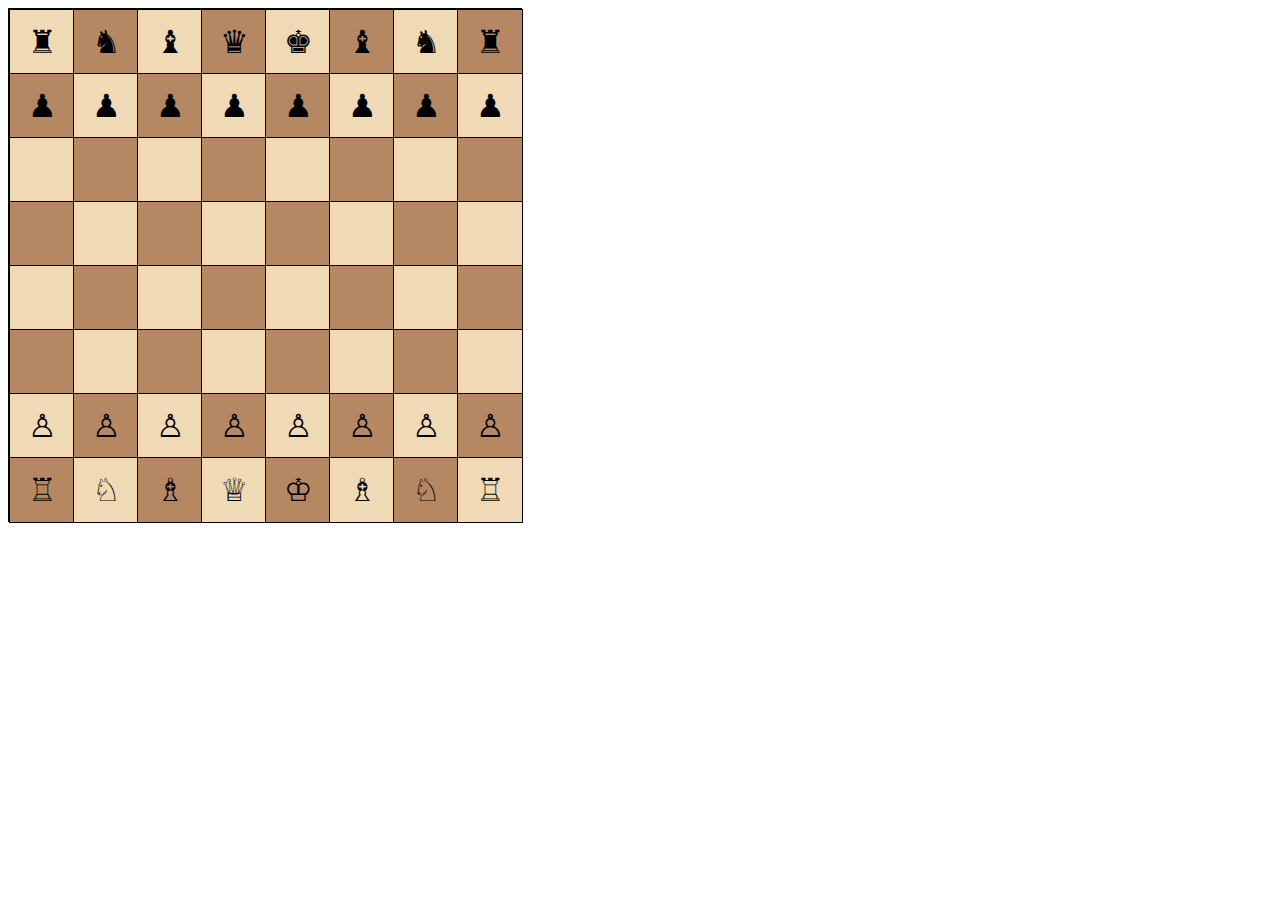
<file: index.html>
<!DOCTYPE html>
<html lang="en">
  <head>
    <meta charset="UTF-8" />
    <meta name="viewport" content="width=device-width, initial-scale=1.0" />
    <title>Chess Board</title>
    <link rel="stylesheet" href="./stylesheet.css">
  </head>
  <body>
    <div class="chess-board">
      <div class="square white">&#9820;</div>
      <div class="square black">&#9822;</div>
      <div class="square white">&#9821;</div>
      <div class="square black">&#9819;</div>
      <div class="square white">&#9818;</div>
      <div class="square black">&#9821;</div>
      <div class="square white">&#9822;</div>
      <div class="square black">&#9820;</div>
      <div class="square black">&#9823;</div>
      <div class="square white">&#9823;</div>
      <div class="square black">&#9823;</div>
      <div class="square white">&#9823;</div>
      <div class="square black">&#9823;</div>
      <div class="square white">&#9823;</div>
      <div class="square black">&#9823;</div>
      <div class="square white">&#9823;</div>
      <div class="square white"></div>
      <div class="square black"></div>
      <div class="square white"></div>
      <div class="square black"></div>
      <div class="square white"></div>
      <div class="square black"></div>
      <div class="square white"></div>
      <div class="square black"></div>
      <div class="square black"></div>
      <div class="square white"></div>
      <div class="square black"></div>
      <div class="square white"></div>
      <div class="square black"></div>
      <div class="square white"></div>
      <div class="square black"></div>
      <div class="square white"></div>
      <div class="square white"></div>
      <div class="square black"></div>
      <div class="square white"></div>
      <div class="square black"></div>
      <div class="square white"></div>
      <div class="square black"></div>
      <div class="square white"></div>
      <div class="square black"></div>
      <div class="square black"></div>
      <div class="square white"></div>
      <div class="square black"></div>
      <div class="square white"></div>
      <div class="square black"></div>
      <div class="square white"></div>
      <div class="square black"></div>
      <div class="square white"></div>
      <div class="square white">&#9817;</div>
      <div class="square black">&#9817;</div>
      <div class="square white">&#9817;</div>
      <div class="square black">&#9817;</div>
      <div class="square white">&#9817;</div>
      <div class="square black">&#9817;</div>
      <div class="square white">&#9817;</div>
      <div class="square black">&#9817;</div>
      <div class="square black">&#9814;</div>
      <div class="square white">&#9816;</div>
      <div class="square black">&#9815;</div>
      <div class="square white">&#9813;</div>
      <div class="square black">&#9812;</div>
      <div class="square white">&#9815;</div>
      <div class="square black">&#9816;</div>
      <div class="square white">&#9814;</div>
    </div>
  </body>
</html>
</file>
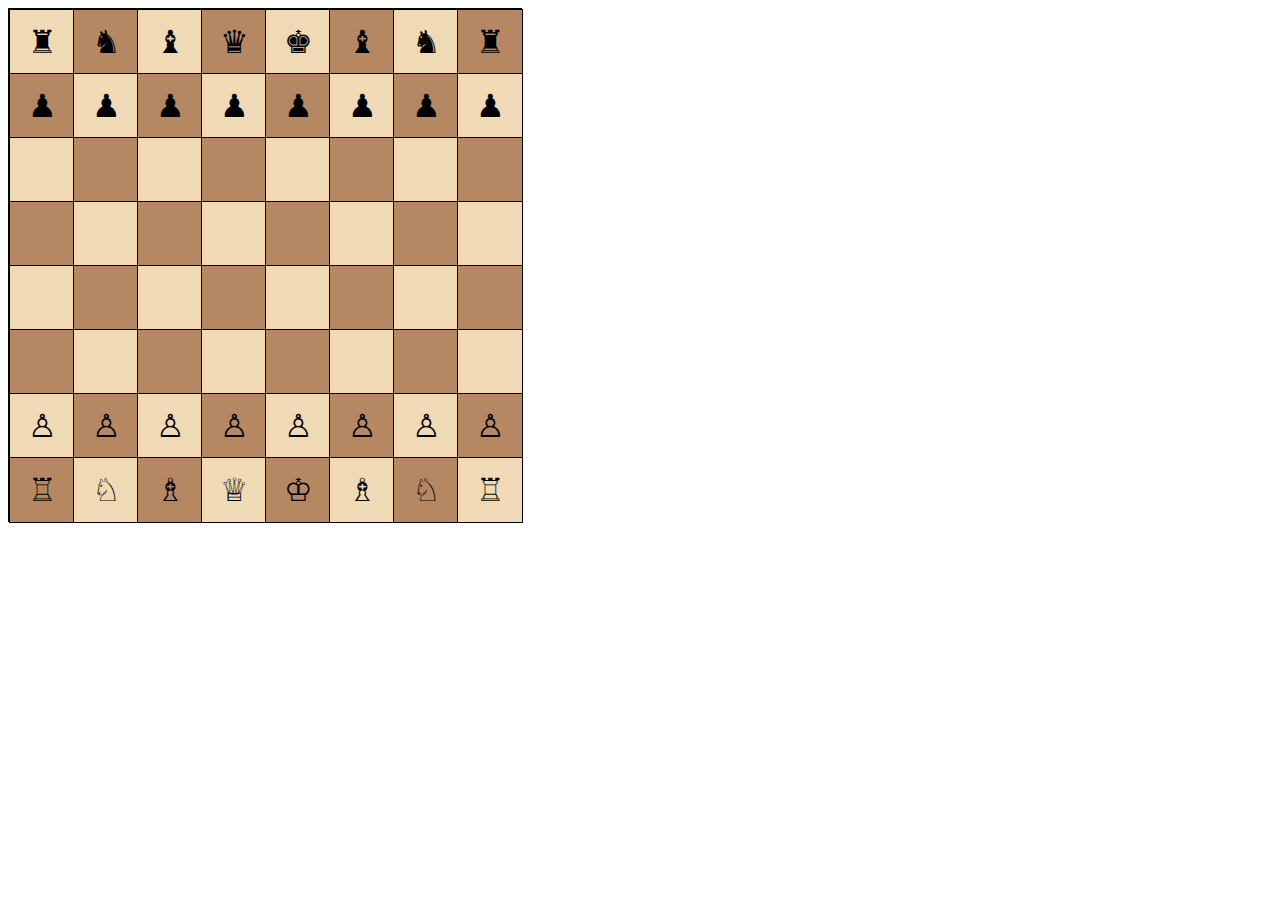
<file: ChessBoard.html>
<!DOCTYPE html>
<html lang="en">
  <head>
    <meta charset="UTF-8" />
    <meta name="viewport" content="width=device-width, initial-scale=1.0" />
    <title>Chess Board</title>
    <link rel="stylesheet" href="./ChessBoard.css">
  </head>
  <body>
    <div class="chess-board">
      <div class="square white">&#9820;</div>
      <div class="square black">&#9822;</div>
      <div class="square white">&#9821;</div>
      <div class="square black">&#9819;</div>
      <div class="square white">&#9818;</div>
      <div class="square black">&#9821;</div>
      <div class="square white">&#9822;</div>
      <div class="square black">&#9820;</div>
      <div class="square black">&#9823;</div>
      <div class="square white">&#9823;</div>
      <div class="square black">&#9823;</div>
      <div class="square white">&#9823;</div>
      <div class="square black">&#9823;</div>
      <div class="square white">&#9823;</div>
      <div class="square black">&#9823;</div>
      <div class="square white">&#9823;</div>
      <div class="square white"></div>
      <div class="square black"></div>
      <div class="square white"></div>
      <div class="square black"></div>
      <div class="square white"></div>
      <div class="square black"></div>
      <div class="square white"></div>
      <div class="square black"></div>
      <div class="square black"></div>
      <div class="square white"></div>
      <div class="square black"></div>
      <div class="square white"></div>
      <div class="square black"></div>
      <div class="square white"></div>
      <div class="square black"></div>
      <div class="square white"></div>
      <div class="square white"></div>
      <div class="square black"></div>
      <div class="square white"></div>
      <div class="square black"></div>
      <div class="square white"></div>
      <div class="square black"></div>
      <div class="square white"></div>
      <div class="square black"></div>
      <div class="square black"></div>
      <div class="square white"></div>
      <div class="square black"></div>
      <div class="square white"></div>
      <div class="square black"></div>
      <div class="square white"></div>
      <div class="square black"></div>
      <div class="square white"></div>
      <div class="square white">&#9817;</div>
      <div class="square black">&#9817;</div>
      <div class="square white">&#9817;</div>
      <div class="square black">&#9817;</div>
      <div class="square white">&#9817;</div>
      <div class="square black">&#9817;</div>
      <div class="square white">&#9817;</div>
      <div class="square black">&#9817;</div>
      <div class="square black">&#9814;</div>
      <div class="square white">&#9816;</div>
      <div class="square black">&#9815;</div>
      <div class="square white">&#9813;</div>
      <div class="square black">&#9812;</div>
      <div class="square white">&#9815;</div>
      <div class="square black">&#9816;</div>
      <div class="square white">&#9814;</div>
    </div>
  </body>
</html>
</file>
<file: stylesheet.css>
.chess-board {
    display: grid;
    grid-template-columns: repeat(8, 1fr);
    grid-template-rows: repeat(8, 1fr);
    border: 1px solid black;
}

.square {
    display: flex;
    justify-content: center;
    align-items: center;
    width: 100%;
    height: 100%;
}

.white {
    background-color: #f0d9b5;
    border: 1px solid;
}

.black {
    background-color: #b58863;
    border: 1px solid;
}

@media (max-width: 426px) {
    .chess-board {
        width: 80vw;
        height: 80vw;
    }

    .square {
        font-size: 1rem;
    }
}

@media (min-width: 427px) {
    .chess-board {
        width: 40vw;
        height: 40vw;
    }

    .square {
        font-size: 2rem;
    }
}
</file>
<file: ChessBoard.css>
.chess-board {
    display: grid;
    grid-template-columns: repeat(8, 1fr);
    grid-template-rows: repeat(8, 1fr);
    border: 1px solid black;
}

.square {
    display: flex;
    justify-content: center;
    align-items: center;
    width: 100%;
    height: 100%;
}

.white {
    background-color: #f0d9b5;
    border: 1px solid;
}

.black {
    background-color: #b58863;
    border: 1px solid;
}

@media (max-width: 426px) {
    .chess-board {
        width: 80vw;
        height: 80vw;
    }

    .square {
        font-size: 1rem;
    }
}

@media (min-width: 427px) {
    .chess-board {
        width: 40vw;
        height: 40vw;
    }

    .square {
        font-size: 2rem;
    }
}
</file>
